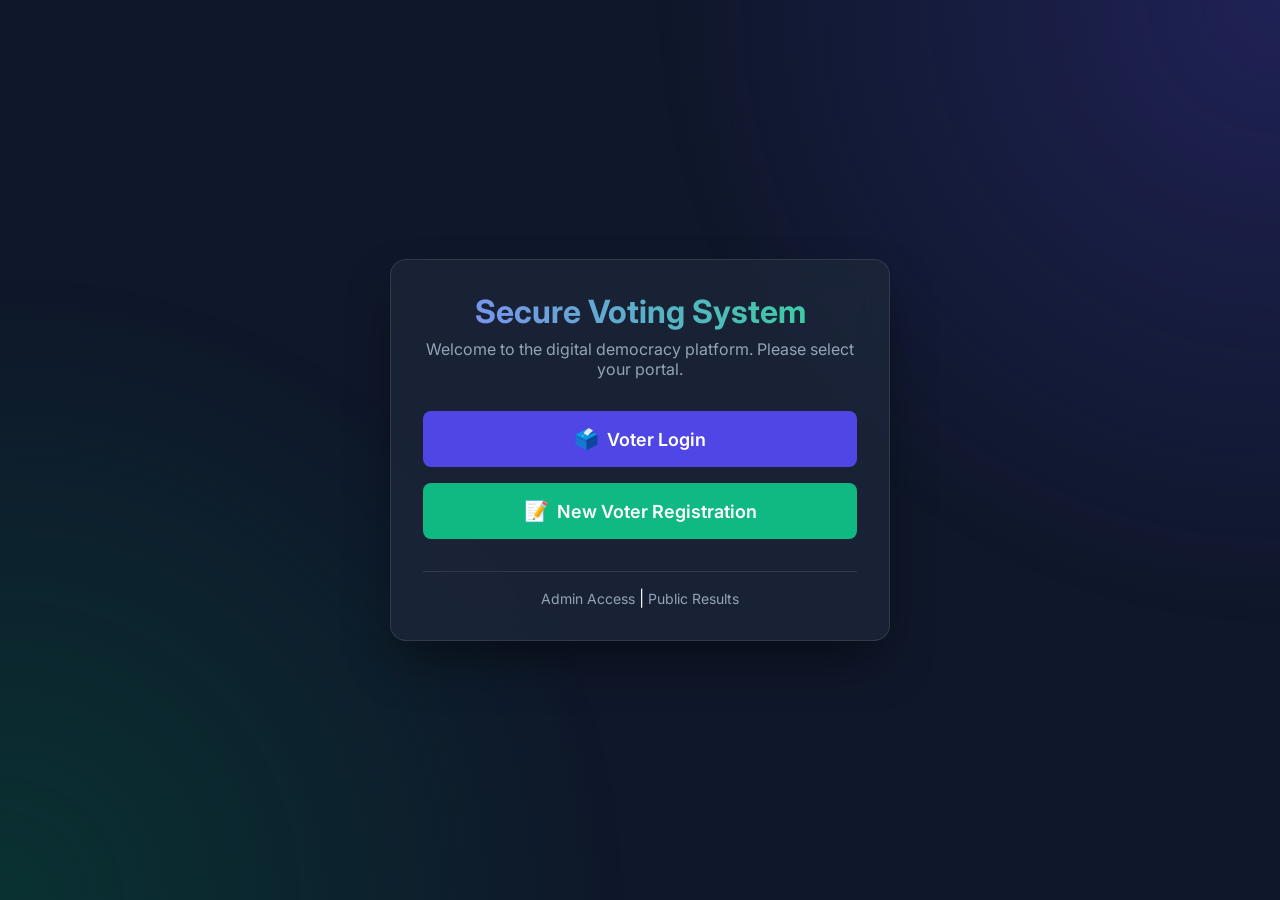
<file: index.html>
<!DOCTYPE html>
<html lang="en">
<head>
    <meta charset="UTF-8">
    <meta name="viewport" content="width=device-width, initial-scale=1.0">
    <title>Secure Voting System</title>
    <link rel="stylesheet" href="css/styles.css">
    <link href="https://fonts.googleapis.com/css2?family=Inter:wght@400;500;600;700&display=swap" rel="stylesheet">
</head>
<body>
    <div class="background-animated"></div>
    <div class="container center-content">
        <div class="card hero-card">
            <div class="card-header">
                <h1>Secure Voting System</h1>
                <p>Welcome to the digital democracy platform. Please select your portal.</p>
            </div>
            
            <div class="card-body action-grid">
                <a href="login.html" class="btn btn-primary btn-large">
                    <span class="btn-icon">🗳️</span>
                    Voter Login
                </a>
                <a href="register.html" class="btn btn-secondary btn-large">
                    <span class="btn-icon">📝</span>
                    New Voter Registration
                </a>
            </div>
            
            <div class="card-footer">
                <a href="admin.html" class="text-link">Admin Access</a> | <a href="results.html" class="text-link">Public Results</a>
            </div>
        </div>
    </div>
</body>
</html>
</file>
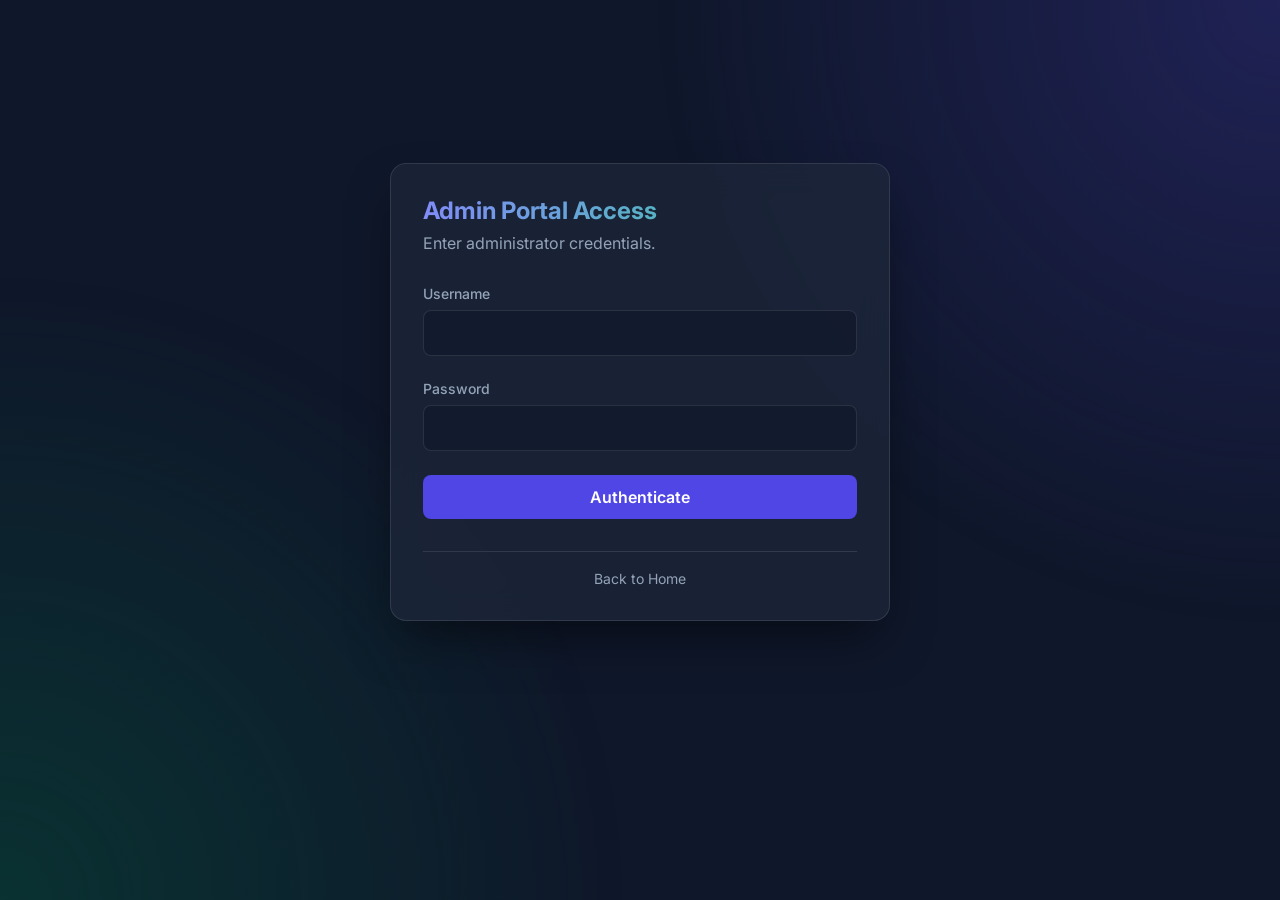
<file: admin.html>
<!DOCTYPE html>
<html lang="en">

<head>
    <meta charset="UTF-8">
    <meta name="viewport" content="width=device-width, initial-scale=1.0">
    <title>Admin Dashboard</title>
    <link rel="stylesheet" href="css/styles.css">
    <link href="https://fonts.googleapis.com/css2?family=Inter:wght@400;500;600;700&display=swap" rel="stylesheet">
</head>

<body>
    <div class="background-animated"></div>
    <div class="container">

        <!-- Admin Login Section -->
        <div id="admin-login-section" class="center-content" style="display: flex; height: 80vh;">
            <div class="card">
                <div class="card-header">
                    <h2>Admin Portal Access</h2>
                    <p>Enter administrator credentials.</p>
                </div>

                <div id="login-alert-container"></div>

                <form id="admin-login-form">
                    <div class="form-group">
                        <label for="admin-username">Username</label>
                        <input type="text" id="admin-username" class="form-control" required>
                    </div>

                    <div class="form-group">
                        <label for="admin-password">Password</label>
                        <input type="password" id="admin-password" class="form-control" required>
                    </div>

                    <button type="submit" class="btn btn-primary">Authenticate</button>
                </form>

                <div class="card-footer">
                    <a href="index.html" class="text-link">Back to Home</a>
                </div>
            </div>
        </div>

        <!-- Admin Dashboard Section -->
        <div id="admin-dashboard-section" class="hidden">
            <div class="main-header">
                <div>
                    <h2>Admin Dashboard</h2>
                    <p style="color: var(--text-muted);">Manage elections and monitor results.</p>
                </div>
                <div>
                    <button id="admin-logout-btn" class="btn btn-secondary" style="padding: 0.5rem 1rem;">Logout
                        Admin</button>
                </div>
            </div>

            <div id="dashboard-alert-container"></div>

            <div class="dashboard-layout">

                <!-- Left Column -->
                <div style="display: flex; flex-direction: column; gap: 2rem;">

                    <!-- Create Election Card -->
                    <div class="card" style="max-width: 100%;">
                        <div class="card-header" style="margin-bottom: 1.5rem;">
                            <h3 style="font-size: 1.25rem;">Create New Election</h3>
                        </div>
                        <form id="create-election-form">
                            <div class="form-group">
                                <label for="election-title">Election Title</label>
                                <input type="text" id="election-title" class="form-control"
                                    placeholder="e.g. 2024 Presidential Election" required>
                            </div>
                            <div class="form-group">
                                <label for="election-duration">Duration</label>
                                <select id="election-duration" class="form-control" required>
                                    <!-- Using ms for easier testing, but matching logic -->
                                    <option value="120000">2 Minute (Testing)</option>
                                    <option value="3600000">1 Hour</option>
                                    <option value="21600000">6 Hours</option>
                                    <option value="86400000">24 Hours</option>
                                </select>
                            </div>
                            <button type="submit" class="btn btn-primary">Start Election</button>
                        </form>
                    </div>

                    <!-- Add Party & Candidate Card -->
                    <div class="card" style="max-width: 100%;">
                        <div class="card-header" style="margin-bottom: 1.5rem;">
                            <h3 style="font-size: 1.25rem;">Add Party & Candidate</h3>
                        </div>
                        <form id="add-party-form">
                            <div class="form-group">
                                <label for="party-name">Party Name</label>
                                <input type="text" id="party-name" class="form-control" required>
                            </div>
                            <div class="form-group">
                                <label for="party-symbol">Party Symbol Image</label>
                                <input type="file" id="party-symbol" class="form-control" accept="image/*" required>
                            </div>
                            <div class="form-group">
                                <label for="candidate-name">Candidate Name</label>
                                <input type="text" id="candidate-name" class="form-control" required>
                            </div>
                            <div class="form-group">
                                <label for="candidate-photo">Candidate Photo</label>
                                <input type="file" id="candidate-photo" class="form-control" accept="image/*" required>
                            </div>
                            <button type="submit" class="btn btn-secondary">Add Candidate</button>
                        </form>
                    </div>
                </div>

                <!-- Right Column: Live Votes & Results -->
                <div style="display: flex; flex-direction: column; gap: 2rem;">

                    <div class="card" style="max-width: 100%;">
                        <div class="card-header" style="margin-bottom: 1rem;">
                            <h3 style="font-size: 1.25rem;">Live Election Status</h3>
                            <p id="dashboard-status-text" style="color: var(--text-muted); font-size: 0.875rem;">No
                                active election.</p>
                        </div>

                        <div id="live-votes-container" class="grid-cards" style="margin-top: 0;">
                            <!-- Live vote counts will be injected here -->
                        </div>

                        <div id="results-container" class="hidden"
                            style="margin-top: 2rem; border-top: 1px solid var(--border-color); padding-top: 1.5rem;">
                            <h3 style="color: var(--secondary); margin-bottom: 1rem;">Final Results</h3>
                            <div id="final-results-list"></div>
                        </div>
                    </div>

                </div>

            </div>
        </div>

    </div>

    <script src="js/store.js"></script>
    <script src="js/admin.js"></script>
</body>

</html>
</file>
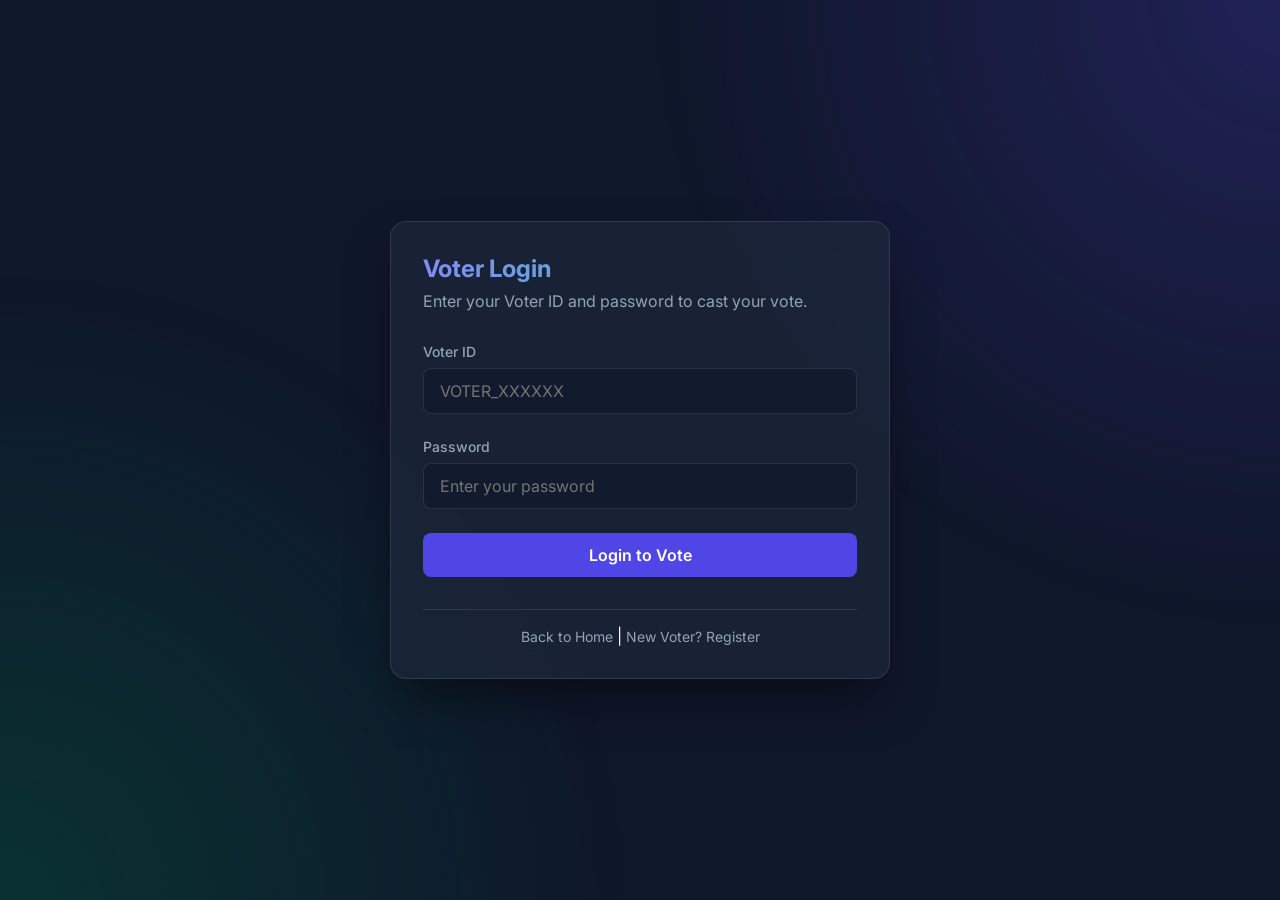
<file: login.html>
<!DOCTYPE html>
<html lang="en">
<head>
    <meta charset="UTF-8">
    <meta name="viewport" content="width=device-width, initial-scale=1.0">
    <title>Voter Login</title>
    <link rel="stylesheet" href="css/styles.css">
    <link href="https://fonts.googleapis.com/css2?family=Inter:wght@400;500;600;700&display=swap" rel="stylesheet">
</head>
<body>
    <div class="background-animated"></div>
    <div class="container center-content">
        <div class="card">
            <div class="card-header">
                <h2>Voter Login</h2>
                <p>Enter your Voter ID and password to cast your vote.</p>
            </div>
            
            <div id="alert-container"></div>

            <form id="login-form">
                <div class="form-group">
                    <label for="voter-id">Voter ID</label>
                    <input type="text" id="voter-id" class="form-control" placeholder="VOTER_XXXXXX" required>
                </div>
                
                <div class="form-group">
                    <label for="password">Password</label>
                    <input type="password" id="password" class="form-control" placeholder="Enter your password" required>
                </div>
                
                <button type="submit" class="btn btn-primary">Login to Vote</button>
            </form>

            <div class="card-footer">
                <a href="index.html" class="text-link">Back to Home</a> | <a href="register.html" class="text-link">New Voter? Register</a>
            </div>
        </div>
    </div>
    
    <script src="js/store.js"></script>
    <script src="js/auth.js"></script>
</body>
</html>
</file>
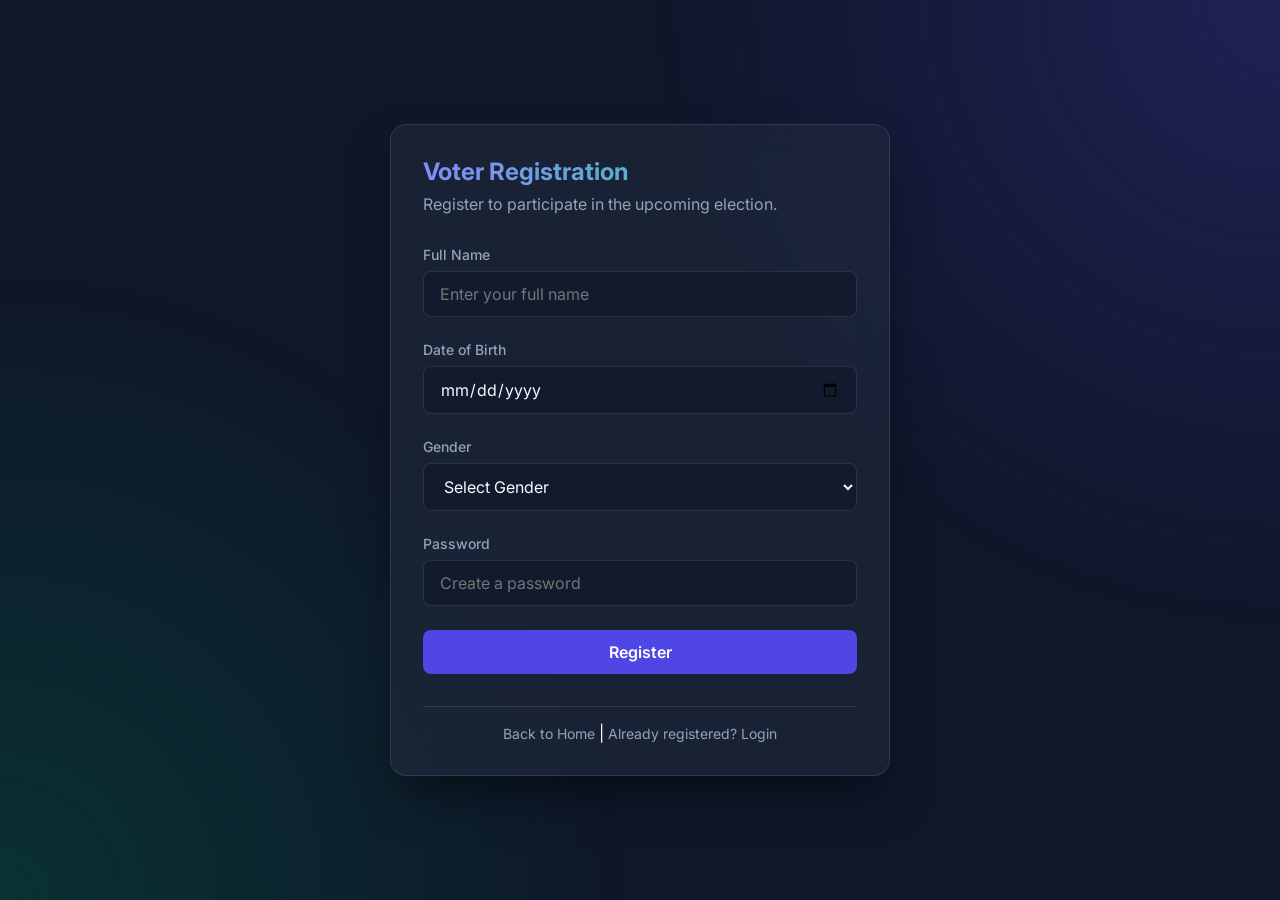
<file: register.html>
<!DOCTYPE html>
<html lang="en">
<head>
    <meta charset="UTF-8">
    <meta name="viewport" content="width=device-width, initial-scale=1.0">
    <title>Voter Registration</title>
    <link rel="stylesheet" href="css/styles.css">
    <link href="https://fonts.googleapis.com/css2?family=Inter:wght@400;500;600;700&display=swap" rel="stylesheet">
</head>
<body>
    <div class="background-animated"></div>
    <div class="container center-content">
        <div class="card">
            <div class="card-header">
                <h2>Voter Registration</h2>
                <p>Register to participate in the upcoming election.</p>
            </div>
            
            <div id="alert-container"></div>

            <form id="register-form">
                <div class="form-group">
                    <label for="name">Full Name</label>
                    <input type="text" id="name" class="form-control" placeholder="Enter your full name" required>
                </div>
                
                <div class="form-group">
                    <label for="dob">Date of Birth</label>
                    <input type="date" id="dob" class="form-control" required>
                </div>

                <div class="form-group">
                    <label for="gender">Gender</label>
                    <select id="gender" class="form-control" required>
                        <option value="" disabled selected>Select Gender</option>
                        <option value="Male">Male</option>
                        <option value="Female">Female</option>
                        <option value="Other">Other</option>
                    </select>
                </div>
                
                <div class="form-group">
                    <label for="password">Password</label>
                    <input type="password" id="password" class="form-control" placeholder="Create a password" required>
                </div>
                
                <button type="submit" class="btn btn-primary">Register</button>
            </form>

            <div id="success-container" class="hidden" style="text-align: center; margin-top: 1.5rem;">
                <div class="alert alert-success" style="margin-bottom: 1rem;">
                    Registration Successful!
                </div>
                <p style="margin-bottom: 0.5rem; color: var(--text-muted);">Your Voter ID is:</p>
                <div class="timer" id="display-voter-id" style="margin-bottom: 1.5rem; font-size: 1.5rem;"></div>
                <p style="color: var(--danger); font-size: 0.875rem; margin-bottom: 1rem;">⚠️ Please copy and save this ID. You need it to login.</p>
                <a href="login.html" class="btn btn-secondary">Go to Login</a>
            </div>

            <div class="card-footer">
                <a href="index.html" class="text-link">Back to Home</a> | <a href="login.html" class="text-link">Already registered? Login</a>
            </div>
        </div>
    </div>
    
    <script src="js/store.js"></script>
    <script src="js/auth.js"></script>
</body>
</html>
</file>
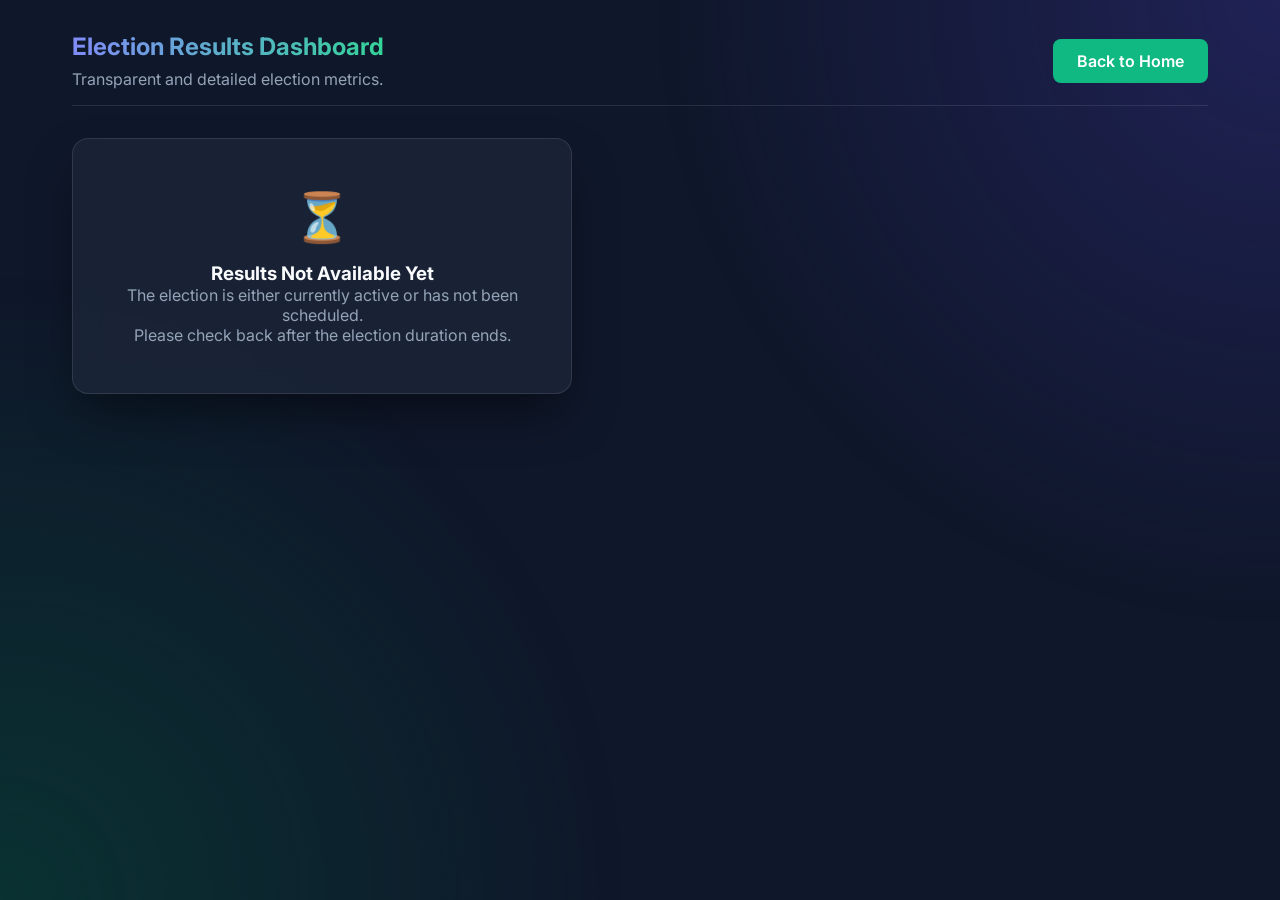
<file: results.html>
<!DOCTYPE html>
<html lang="en">
<head>
    <meta charset="UTF-8">
    <meta name="viewport" content="width=device-width, initial-scale=1.0">
    <title>Public Election Results</title>
    <link rel="stylesheet" href="css/styles.css">
    <link href="https://fonts.googleapis.com/css2?family=Inter:wght@400;500;600;700&display=swap" rel="stylesheet">
</head>
<body>
    <div class="background-animated"></div>
    <div class="container">
        <div class="main-header">
            <div>
                <h2>Election Results Dashboard</h2>
                <p style="color: var(--text-muted);">Transparent and detailed election metrics.</p>
            </div>
            <div>
                <a href="index.html" class="btn btn-secondary">Back to Home</a>
            </div>
        </div>

        <div id="alert-container"></div>

        <div id="results-content" class="hidden">
            <div class="card full-width" style="margin-bottom: 2rem;">
                <div style="display: flex; justify-content: space-between; flex-wrap: wrap; gap: 1rem;">
                    <div>
                        <h3 id="res-election-title" style="font-size: 1.5rem; color: var(--secondary);"></h3>
                        <p>Total Registered Voters: <strong id="res-total-voters">0</strong></p>
                        <p>Total Votes Cast: <strong id="res-total-votes">0</strong></p>
                        <p>Voter Turnout: <strong id="res-turnout">0%</strong></p>
                    </div>
                    <div style="display: flex; gap: 2rem; align-items: center; background: rgba(15, 23, 42, 0.4); padding: 1rem; border-radius: 0.5rem; border: 1px solid var(--border-color);">
                        <div style="text-align: center;">
                            <div style="font-size: 1.5rem;">👨</div>
                            <div style="font-weight: bold; color: var(--text-muted);">Male</div>
                            <div id="res-male-votes" style="font-size: 1.25rem;">0</div>
                        </div>
                        <div style="text-align: center;">
                            <div style="font-size: 1.5rem;">👩</div>
                            <div style="font-weight: bold; color: var(--text-muted);">Female</div>
                            <div id="res-female-votes" style="font-size: 1.25rem;">0</div>
                        </div>
                        <div style="text-align: center;">
                            <div style="font-size: 1.5rem;">🧑</div>
                            <div style="font-weight: bold; color: var(--text-muted);">Other</div>
                            <div id="res-other-votes" style="font-size: 1.25rem;">0</div>
                        </div>
                    </div>
                </div>
            </div>

            <div class="card full-width" style="margin-bottom: 2rem;">
                <h3 style="margin-bottom: 1rem;">Candidate Rankings</h3>
                <div id="res-rankings-list"></div>
            </div>
        </div>

        <div id="not-ended-message" class="card center-content" style="text-align: center; padding: 3rem;">
            <div style="font-size: 3rem; margin-bottom: 1rem;">⏳</div>
            <h3>Results Not Available Yet</h3>
            <p style="color: var(--text-muted);">The election is either currently active or has not been scheduled.<br>Please check back after the election duration ends.</p>
        </div>

    </div>
    
    <script src="js/store.js"></script>
    <script src="js/results.js"></script>
</body>
</html>
</file>
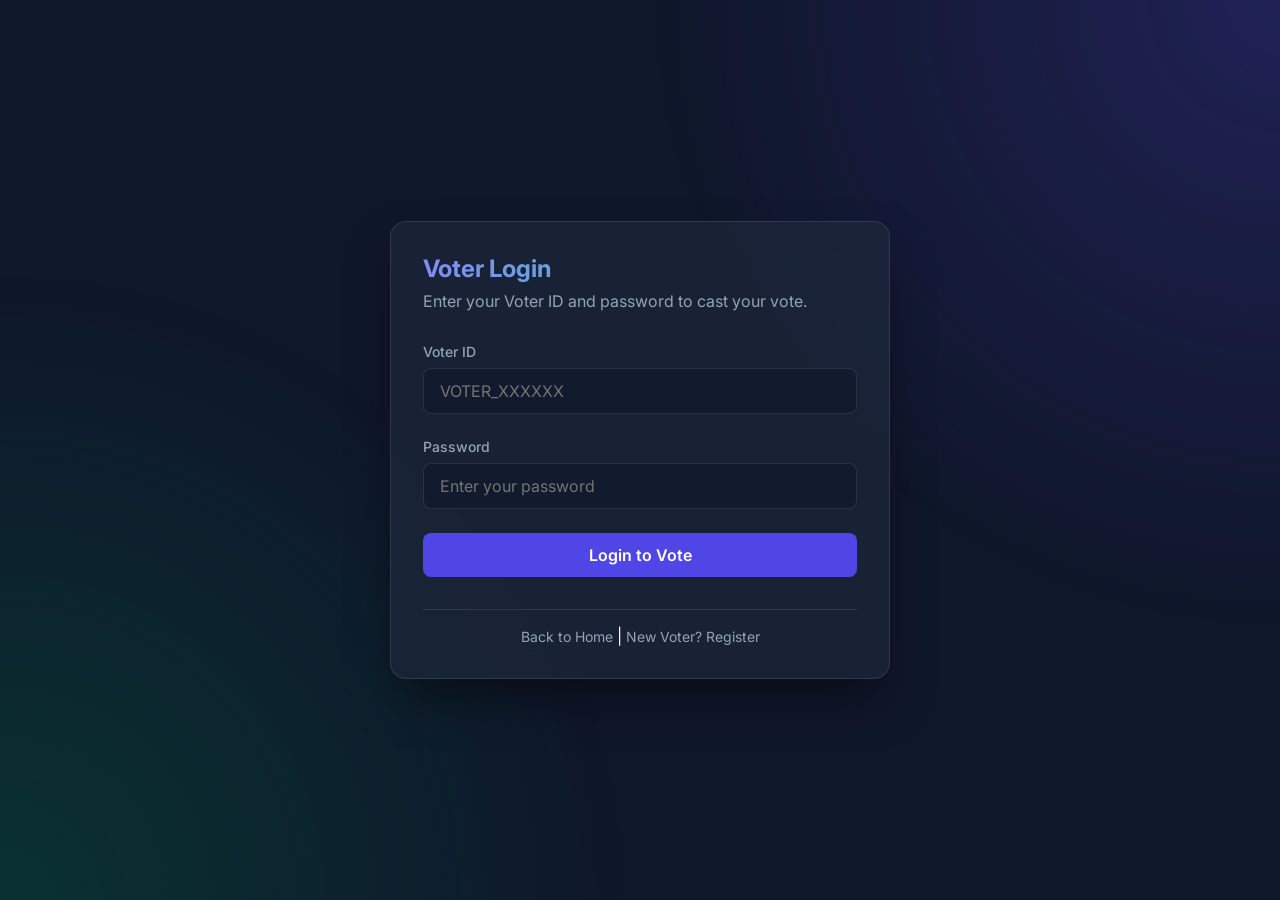
<file: vote.html>
<!DOCTYPE html>
<html lang="en">
<head>
    <meta charset="UTF-8">
    <meta name="viewport" content="width=device-width, initial-scale=1.0">
    <title>Voting Portal</title>
    <link rel="stylesheet" href="css/styles.css">
    <link href="https://fonts.googleapis.com/css2?family=Inter:wght@400;500;600;700&display=swap" rel="stylesheet">
</head>
<body>
    <div class="background-animated"></div>
    <div class="container">
        
        <div class="main-header">
            <div>
                <h2>Voting Portal</h2>
                <p id="voter-info" style="color: var(--text-muted);">Logged in as: <span id="voter-id-display"></span></p>
            </div>
            <div>
                <button id="logout-btn" class="btn btn-secondary" style="padding: 0.5rem 1rem;">Logout</button>
            </div>
        </div>

        <div id="alert-container"></div>

        <div class="card full-width" id="election-status-card" style="margin-bottom: 2rem;">
            <div style="display: flex; justify-content: space-between; align-items: center; flex-wrap: wrap; gap: 1rem;">
                <div>
                    <h3 id="election-title">Loading Election Data...</h3>
                    <p id="election-status-text" style="color: var(--text-muted);"></p>
                </div>
                <div id="timer-container" class="hidden">
                    <span style="margin-right: 0.5rem; color: var(--text-muted);">Time Remaining:</span>
                    <div class="timer" id="countdown">00:00:00</div>
                </div>
            </div>
        </div>

        <div id="voting-area" class="hidden">
            <h3 style="margin-bottom: 1rem; text-align: center;">Select a Candidate to Cast Your Vote</h3>
            <div id="candidates-grid" class="grid-cards">
                <!-- Candidate cards will be injected here -->
            </div>
        </div>

    </div>
    
    <script src="js/store.js"></script>
    <script src="js/vote.js"></script>
</body>
</html>
</file>
<file: css/styles.css>
/* css/styles.css */
:root {
    --primary: #4F46E5; /* Indigo 600 */
    --primary-hover: #4338CA;
    --secondary: #10B981; /* Emerald 500 */
    --secondary-hover: #059669;
    --danger: #EF4444;
    --danger-hover: #DC2626;
    --background: #0F172A; /* Slate 900 */
    --card-bg: rgba(30, 41, 59, 0.7); /* Slate 800 with opacity */
    --text-main: #F8FAFC;
    --text-muted: #94A3B8;
    --border-color: rgba(255, 255, 255, 0.1);
}

* {
    margin: 0;
    padding: 0;
    box-sizing: border-box;
    font-family: 'Inter', sans-serif;
}

body {
    background-color: var(--background);
    color: var(--text-main);
    min-height: 100vh;
    display: flex;
    flex-direction: column;
    overflow-x: hidden;
    position: relative;
}

/* Animated Background */
.background-animated {
    position: fixed;
    top: 0;
    left: 0;
    width: 100vw;
    height: 100vh;
    z-index: -1;
    background: radial-gradient(circle at top right, #312E81 0%, transparent 40%),
                radial-gradient(circle at bottom left, #064E3B 0%, transparent 40%);
    opacity: 0.5;
}

.container {
    width: 100%;
    max-width: 1200px;
    margin: 0 auto;
    padding: 2rem;
    flex: 1;
    display: flex;
    flex-direction: column;
}

.center-content {
    justify-content: center;
    align-items: center;
}

/* Glassmorphism Card */
.card {
    background: var(--card-bg);
    backdrop-filter: blur(16px);
    -webkit-backdrop-filter: blur(16px);
    border: 1px solid var(--border-color);
    border-radius: 1rem;
    padding: 2rem;
    box-shadow: 0 25px 50px -12px rgba(0, 0, 0, 0.5);
    width: 100%;
    max-width: 500px;
    transition: transform 0.3s ease, box-shadow 0.3s ease;
}

.card:hover {
    transform: translateY(-5px);
    box-shadow: 0 30px 60px -15px rgba(0, 0, 0, 0.6);
}

.card.hero-card {
    text-align: center;
}

.card-header {
    margin-bottom: 2rem;
}

.card-header h1, h2 {
    font-weight: 700;
    margin-bottom: 0.5rem;
    background: linear-gradient(to right, #818CF8, #34D399);
    -webkit-background-clip: text;
    -webkit-text-fill-color: transparent;
}

.card-header p {
    color: var(--text-muted);
    font-size: 1rem;
}

/* Forms */
.form-group {
    margin-bottom: 1.5rem;
    text-align: left;
}

.form-group label {
    display: block;
    margin-bottom: 0.5rem;
    color: var(--text-muted);
    font-size: 0.875rem;
    font-weight: 500;
}

.form-control {
    width: 100%;
    padding: 0.75rem 1rem;
    background: rgba(15, 23, 42, 0.6);
    border: 1px solid var(--border-color);
    border-radius: 0.5rem;
    color: var(--text-main);
    font-size: 1rem;
    transition: all 0.2s ease;
}

.form-control:focus {
    outline: none;
    border-color: var(--primary);
    box-shadow: 0 0 0 3px rgba(79, 70, 229, 0.2);
}

/* Buttons */
.btn {
    display: inline-flex;
    align-items: center;
    justify-content: center;
    padding: 0.75rem 1.5rem;
    border-radius: 0.5rem;
    font-weight: 600;
    font-size: 1rem;
    cursor: pointer;
    transition: all 0.2s ease;
    border: none;
    text-decoration: none;
    color: white;
    width: 100%;
}

.btn-large {
    padding: 1rem 2rem;
    font-size: 1.125rem;
}

.btn-icon {
    margin-right: 0.5rem;
    font-size: 1.25rem;
}

.btn-primary {
    background-color: var(--primary);
}

.btn-primary:hover {
    background-color: var(--primary-hover);
}

.btn-secondary {
    background-color: var(--secondary);
}

.btn-secondary:hover {
    background-color: var(--secondary-hover);
}

.btn-danger {
    background-color: var(--danger);
}

.btn-danger:hover {
    background-color: var(--danger-hover);
}

/* Action Grid */
.action-grid {
    display: flex;
    flex-direction: column;
    gap: 1rem;
}

/* Links */
.text-link {
    color: var(--text-muted);
    text-decoration: none;
    font-size: 0.875rem;
    transition: color 0.2s;
}

.text-link:hover {
    color: var(--text-main);
}

.card-footer {
    margin-top: 2rem;
    padding-top: 1rem;
    border-top: 1px solid var(--border-color);
    text-align: center;
}

/* Alerts & Notices */
.alert {
    padding: 1rem;
    border-radius: 0.5rem;
    margin-bottom: 1.5rem;
    font-weight: 500;
    text-align: left;
}

.alert-info {
    background-color: rgba(59, 130, 246, 0.1);
    color: #60A5FA;
    border: 1px solid rgba(59, 130, 246, 0.2);
}

.alert-success {
    background-color: rgba(16, 185, 129, 0.1);
    color: #34D399;
    border: 1px solid rgba(16, 185, 129, 0.2);
}

.alert-danger {
    background-color: rgba(239, 68, 68, 0.1);
    color: #F87171;
    border: 1px solid rgba(239, 68, 68, 0.2);
}

/* Dashboard Specific Layouts */
.dashboard-layout {
    display: grid;
    grid-template-columns: 1fr;
    gap: 2rem;
    width: 100%;
}

@media (min-width: 768px) {
    .dashboard-layout {
        grid-template-columns: 1fr 1fr;
        align-items: start;
    }
}

.full-width {
    grid-column: 1 / -1;
}

/* Candidate/Party Cards */
.grid-cards {
    display: grid;
    grid-template-columns: repeat(auto-fill, minmax(250px, 1fr));
    gap: 1.5rem;
    width: 100%;
    margin-top: 1.5rem;
}

.candidate-card {
    background: rgba(30, 41, 59, 0.8);
    border: 1px solid var(--border-color);
    border-radius: 0.75rem;
    padding: 1.5rem;
    text-align: center;
    transition: transform 0.2s;
}

.candidate-card:hover {
    transform: translateY(-3px);
    border-color: var(--primary);
}

.candidate-card h3 {
    margin-bottom: 0.25rem;
    font-size: 1.25rem;
}

.candidate-card p {
    color: var(--text-muted);
    margin-bottom: 1rem;
    font-size: 0.875rem;
}

.vote-count {
    font-size: 2rem;
    font-weight: 700;
    color: var(--secondary);
    margin: 1rem 0;
}

/* Header styling */
.main-header {
    display: flex;
    justify-content: space-between;
    align-items: center;
    margin-bottom: 2rem;
    padding-bottom: 1rem;
    border-bottom: 1px solid var(--border-color);
    width: 100%;
}

.timer {
    font-family: monospace;
    font-size: 1.25rem;
    font-weight: bold;
    color: #FBBF24; /* Amber 400 */
    background: rgba(251, 191, 36, 0.1);
    padding: 0.5rem 1rem;
    border-radius: 0.5rem;
    border: 1px solid rgba(251, 191, 36, 0.2);
}

.hidden {
    display: none !important;
}
</file>
